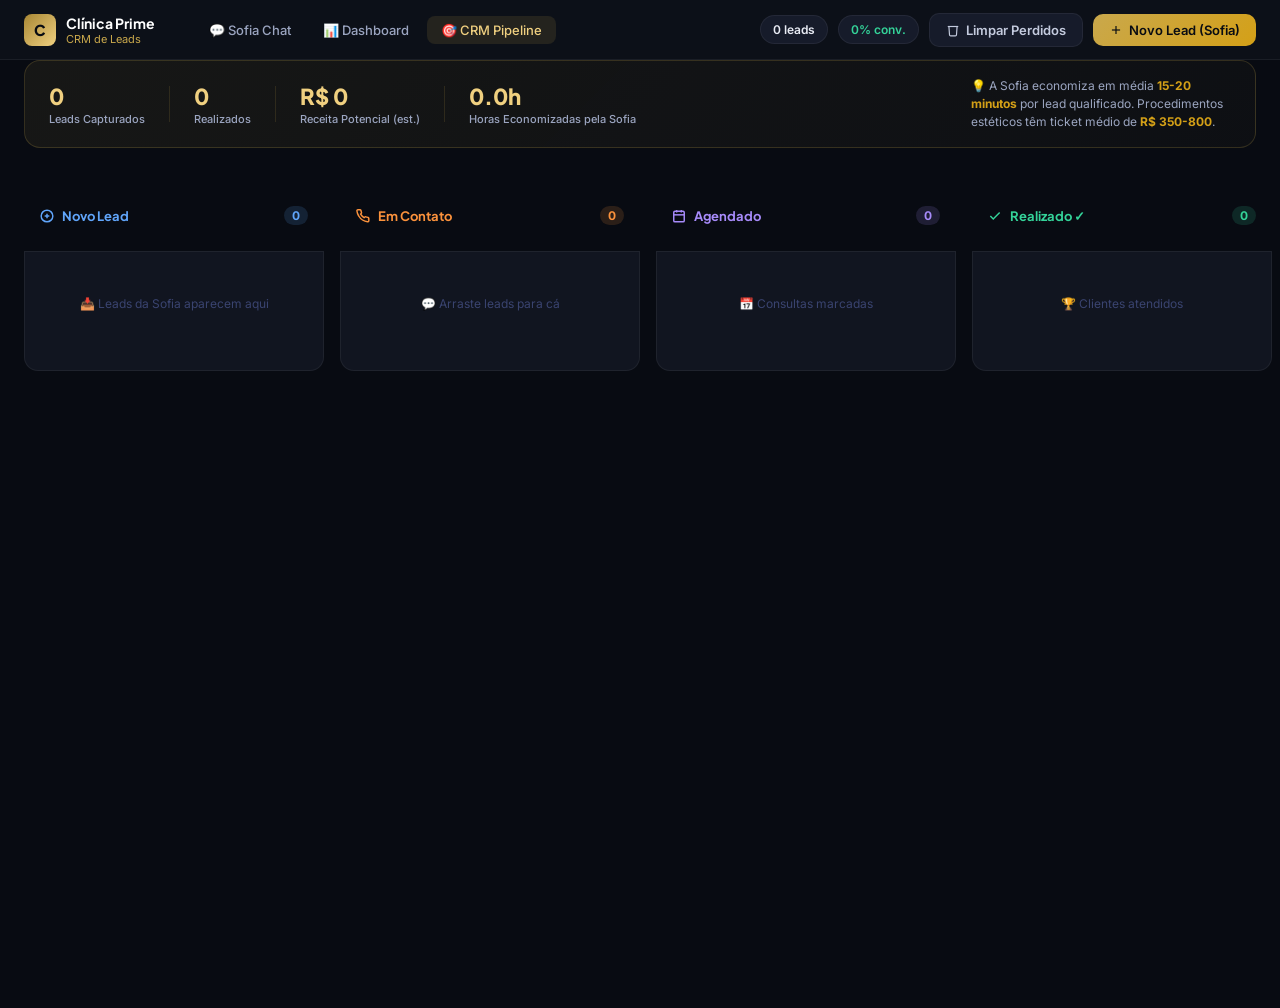
<file: crm.html>
<!DOCTYPE html>
<html lang="pt-BR">
<head>
    <meta charset="UTF-8">
    <meta name="viewport" content="width=device-width, initial-scale=1.0">
    <title>Clínica Prime — CRM de Leads | Sofia IA</title>
    <link rel="preconnect" href="https://fonts.googleapis.com">
    <link href="https://fonts.googleapis.com/css2?family=Plus+Jakarta+Sans:wght@400;500;600;700;800&family=Inter:wght@400;500;600&display=swap" rel="stylesheet">
    <style>
    :root {
        --gold-300:#F0D080;--gold-400:#D4A017;--gold-500:#C9A84C;--gold-600:#A88734;
        --dark-950:#080B12;--dark-900:#0C1018;--dark-850:#111520;--dark-800:#161B2A;
        --dark-750:#1C2235;--dark-700:#222A3F;--dark-600:#2D3555;--dark-500:#3A4470;
        --light-300:#E2E6F0;--light-400:#C4CBDE;--light-500:#9BA5C0;
        --green-400:#34D399;--green-500:#10B981;
        --red-400:#F87171;--blue-400:#60A5FA;--orange-400:#FB923C;--purple-400:#A78BFA;
        --border:1px solid rgba(255,255,255,0.06);
        --font:'Plus Jakarta Sans',sans-serif;--font-body:'Inter',sans-serif;
    }
    *,*::before,*::after{box-sizing:border-box;margin:0;padding:0}
    html,body{height:100%;background:var(--dark-950);color:#E8EBF4;font-family:var(--font-body);font-size:14px;-webkit-font-smoothing:antialiased;overflow-x:hidden}
    button{cursor:pointer;border:none;background:none;font-family:inherit}
    ::-webkit-scrollbar{width:4px;height:4px}
    ::-webkit-scrollbar-track{background:transparent}
    ::-webkit-scrollbar-thumb{background:var(--dark-600);border-radius:10px}

    /* TOPBAR */
    .topbar{display:flex;align-items:center;gap:16px;padding:0 24px;height:60px;background:var(--dark-900);border-bottom:var(--border);position:sticky;top:0;z-index:100}
    .topbar-logo{display:flex;align-items:center;gap:10px}
    .logo-icon{width:32px;height:32px;background:linear-gradient(135deg,var(--gold-600),var(--gold-300));border-radius:8px;display:flex;align-items:center;justify-content:center;font-family:var(--font);font-weight:800;color:#080B12;font-size:15px}
    .logo-text{font-family:var(--font);font-size:14px;font-weight:700;color:#fff}
    .logo-sub{font-size:11px;color:var(--gold-500)}
    .topbar-nav{display:flex;align-items:center;gap:4px;margin-left:24px}
    .nav-tab{padding:6px 14px;border-radius:8px;font-size:13px;font-weight:500;color:var(--light-500);transition:all .15s}
    .nav-tab:hover{background:var(--dark-800);color:#fff}
    .nav-tab.active{background:rgba(201,168,76,.12);color:var(--gold-300)}
    .topbar-right{margin-left:auto;display:flex;align-items:center;gap:10px}
    .kpi-pill{display:flex;align-items:center;gap:6px;padding:6px 12px;border-radius:100px;font-size:12px;font-weight:600;border:var(--border);background:var(--dark-800)}
    .btn{display:flex;align-items:center;gap:6px;padding:8px 16px;border-radius:10px;font-size:13px;font-weight:600;transition:all .15s}
    .btn-gold{background:linear-gradient(135deg,var(--gold-500),var(--gold-400));color:#080B12}
    .btn-gold:hover{filter:brightness(1.1);transform:translateY(-1px);box-shadow:0 4px 16px rgba(201,168,76,.3)}
    .btn-ghost{background:var(--dark-800);color:var(--light-400);border:var(--border)}
    .btn-ghost:hover{background:var(--dark-700);color:#fff}

    /* KANBAN */
    .kanban-wrap{padding:24px;overflow-x:auto;min-height:calc(100vh - 60px)}
    .kanban-board{display:flex;gap:16px;align-items:flex-start;min-width:max-content}
    .kanban-col{width:300px;min-width:300px;display:flex;flex-direction:column;gap:12px}
    .col-header{padding:14px 16px;border-radius:14px 14px 0 0;display:flex;align-items:center;justify-content:space-between}
    .col-title{display:flex;align-items:center;gap:8px;font-family:var(--font);font-size:13px;font-weight:700}
    .col-count{font-size:12px;font-weight:700;padding:2px 8px;border-radius:100px}
    .col-body{background:var(--dark-850);border:var(--border);border-radius:0 0 14px 14px;padding:12px;display:flex;flex-direction:column;gap:10px;min-height:120px;transition:background .15s}
    .col-body.drag-over{background:rgba(201,168,76,.06);border-color:rgba(201,168,76,.3)}

    /* Cores das colunas */
    .col-novo .col-header{background:rgba(96,165,250,.08);border:1px solid rgba(96,165,250,.15)}
    .col-novo .col-title{color:var(--blue-400)}
    .col-novo .col-count{background:rgba(96,165,250,.15);color:var(--blue-400)}
    .col-contato .col-header{background:rgba(251,146,60,.08);border:1px solid rgba(251,146,60,.15)}
    .col-contato .col-title{color:var(--orange-400)}
    .col-contato .col-count{background:rgba(251,146,60,.15);color:var(--orange-400)}
    .col-agendado .col-header{background:rgba(167,139,250,.08);border:1px solid rgba(167,139,250,.15)}
    .col-agendado .col-title{color:var(--purple-400)}
    .col-agendado .col-count{background:rgba(167,139,250,.15);color:var(--purple-400)}
    .col-realizado .col-header{background:rgba(52,211,153,.08);border:1px solid rgba(52,211,153,.15)}
    .col-realizado .col-title{color:var(--green-400)}
    .col-realizado .col-count{background:rgba(52,211,153,.15);color:var(--green-400)}
    .col-perdido .col-header{background:rgba(248,113,113,.08);border:1px solid rgba(248,113,113,.15)}
    .col-perdido .col-title{color:var(--red-400)}
    .col-perdido .col-count{background:rgba(248,113,113,.15);color:var(--red-400)}

    /* CARD DE LEAD */
    .lead-card{background:var(--dark-800);border:var(--border);border-radius:12px;padding:14px;cursor:grab;transition:all .2s;position:relative;animation:cardIn .3s ease}
    .lead-card:active{cursor:grabbing;transform:rotate(1.5deg) scale(1.02);box-shadow:0 12px 40px rgba(0,0,0,.5)}
    .lead-card:hover{border-color:rgba(255,255,255,.12);transform:translateY(-2px);box-shadow:0 6px 24px rgba(0,0,0,.3)}
    @keyframes cardIn{from{opacity:0;transform:translateY(8px)}to{opacity:1;transform:translateY(0)}}
    .card-name{font-family:var(--font);font-size:14px;font-weight:700;color:#fff;margin-bottom:8px;display:flex;align-items:center;gap:8px}
    .card-avatar{width:28px;height:28px;border-radius:50%;background:linear-gradient(135deg,var(--dark-600),var(--dark-500));display:flex;align-items:center;justify-content:center;font-size:11px;font-weight:700;color:var(--gold-300);flex-shrink:0}
    .card-tags{display:flex;flex-wrap:wrap;gap:6px;margin-bottom:10px}
    .tag{display:inline-flex;align-items:center;gap:4px;padding:3px 8px;border-radius:6px;font-size:11px;font-weight:600}
    .tag-proc{background:rgba(167,139,250,.1);color:var(--purple-400)}
    .tag-time{background:rgba(201,168,76,.1);color:var(--gold-400)}
    .tag-hours{background:rgba(155,165,192,.08);color:var(--light-500);font-size:10px}
    .card-phone{font-size:12px;color:var(--light-400);display:flex;align-items:center;gap:6px;margin-bottom:10px;font-family:monospace}
    .card-actions{display:flex;gap:6px}
    .card-btn{flex:1;padding:7px 10px;border-radius:8px;font-size:11px;font-weight:600;display:flex;align-items:center;justify-content:center;gap:5px;transition:all .15s}
    .card-btn-wa{background:rgba(37,211,102,.12);color:#25D366;border:1px solid rgba(37,211,102,.2)}
    .card-btn-wa:hover{background:rgba(37,211,102,.2)}
    .card-btn-next{background:rgba(201,168,76,.1);color:var(--gold-400);border:1px solid rgba(201,168,76,.15)}
    .card-btn-next:hover{background:rgba(201,168,76,.2)}
    .card-btn-del{background:rgba(248,113,113,.08);color:var(--red-400);border:1px solid rgba(248,113,113,.15);flex:0;padding:7px 10px}
    .card-btn-del:hover{background:rgba(248,113,113,.15)}
    .urgency-badge{position:absolute;top:10px;right:10px;width:8px;height:8px;border-radius:50%}
    .urgency-badge.hot{background:var(--red-400);box-shadow:0 0 8px rgba(248,113,113,.6);animation:pulse 1.5s ease-in-out infinite}
    .urgency-badge.warm{background:var(--orange-400)}
    .urgency-badge.cool{background:var(--dark-500)}
    @keyframes pulse{0%,100%{opacity:1}50%{opacity:.4}}

    /* EMPTY STATE */
    .col-empty{text-align:center;padding:24px 16px;color:var(--dark-500);font-size:12px}
    .col-empty-icon{font-size:28px;margin-bottom:8px;opacity:.4}

    /* ROI BANNER */
    .roi-banner{margin:0 24px 20px;background:linear-gradient(135deg,rgba(201,168,76,.08),rgba(201,168,76,.03));border:1px solid rgba(201,168,76,.2);border-radius:16px;padding:16px 24px;display:flex;align-items:center;gap:24px;flex-wrap:wrap}
    .roi-item{display:flex;flex-direction:column;gap:2px}
    .roi-value{font-family:var(--font);font-size:22px;font-weight:800;color:var(--gold-300)}
    .roi-label{font-size:11px;color:var(--light-500);font-weight:500}
    .roi-divider{width:1px;height:36px;background:rgba(201,168,76,.15)}
    .roi-tip{margin-left:auto;font-size:12px;color:var(--light-500);max-width:260px;line-height:1.5}
    .roi-tip strong{color:var(--gold-400)}

    /* MODAL DETALHES */
    .modal-back{position:fixed;inset:0;z-index:500;background:rgba(8,11,18,.85);backdrop-filter:blur(6px);display:none;align-items:center;justify-content:center;padding:24px}
    .modal-back.open{display:flex}
    .modal-box{background:var(--dark-850);border:var(--border);border-radius:20px;width:100%;max-width:480px;overflow:hidden;animation:fadeUp .3s ease}
    @keyframes fadeUp{from{opacity:0;transform:translateY(16px)}to{opacity:1;transform:translateY(0)}}
    .modal-top{padding:20px 24px;border-bottom:var(--border);display:flex;align-items:center;justify-content:space-between}
    .modal-top h3{font-family:var(--font);font-size:16px;font-weight:700;color:#fff}
    .modal-close{width:30px;height:30px;border-radius:8px;background:var(--dark-700);color:var(--light-400);display:flex;align-items:center;justify-content:center;font-size:14px;transition:all .15s}
    .modal-close:hover{background:var(--dark-600);color:#fff}
    .modal-body{padding:24px;display:flex;flex-direction:column;gap:16px}
    .modal-field{display:flex;flex-direction:column;gap:6px}
    .modal-label{font-size:11px;font-weight:700;text-transform:uppercase;letter-spacing:.06em;color:var(--light-500)}
    .modal-input{background:var(--dark-800);border:1px solid var(--dark-600);border-radius:10px;padding:10px 14px;color:#E8EBF4;font-size:14px;outline:none;font-family:inherit;transition:border-color .15s}
    .modal-input:focus{border-color:var(--gold-500);box-shadow:0 0 0 3px rgba(201,168,76,.1)}
    .modal-select{appearance:none;-webkit-appearance:none;background-image:url("data:image/svg+xml,%3Csvg xmlns='http://www.w3.org/2000/svg' width='14' height='14' viewBox='0 0 24 24' fill='none' stroke='%239BA5C0' stroke-width='2'%3E%3Cpolyline points='6 9 12 15 18 9'%3E%3C/polyline%3E%3C/svg%3E");background-repeat:no-repeat;background-position:right 12px center;padding-right:36px}
    .modal-footer{display:flex;gap:10px;padding:0 24px 24px}
    .modal-btn-primary{flex:2;padding:12px;border-radius:12px;background:linear-gradient(135deg,var(--gold-500),var(--gold-400));color:#080B12;font-family:var(--font);font-size:14px;font-weight:700;transition:all .15s}
    .modal-btn-primary:hover{filter:brightness(1.1)}
    .modal-btn-secondary{flex:1;padding:12px;border-radius:12px;background:var(--dark-700);color:var(--light-400);font-size:14px;border:var(--border);transition:all .15s}
    .modal-btn-secondary:hover{background:var(--dark-600);color:#fff}

    /* TOAST */
    .toast-wrap{position:fixed;bottom:24px;right:24px;z-index:9999;display:flex;flex-direction:column;gap:8px}
    .toast{display:flex;align-items:center;gap:10px;padding:12px 16px;background:var(--dark-800);border:var(--border);border-radius:12px;box-shadow:0 4px 24px rgba(0,0,0,.4);animation:toastIn .3s ease,toastOut .3s ease 4.7s forwards;min-width:220px}
    @keyframes toastIn{from{opacity:0;transform:translateX(20px)}to{opacity:1;transform:translateX(0)}}
    @keyframes toastOut{to{opacity:0;transform:translateX(20px)}}
    .toast.success{border-left:3px solid var(--green-400)}
    .toast.info{border-left:3px solid var(--blue-400)}
    .toast.warning{border-left:3px solid var(--gold-400)}
    </style>
</head>
<body>

<!-- TOPBAR -->
<div class="topbar">
    <div class="topbar-logo">
        <div class="logo-icon">C</div>
        <div>
            <div class="logo-text">Clínica Prime</div>
            <div class="logo-sub">CRM de Leads</div>
        </div>
    </div>
    <div class="topbar-nav">
        <button class="nav-tab" onclick="location.href='index.html'">💬 Sofia Chat</button>
        <button class="nav-tab" onclick="location.href='dashboard.html'">📊 Dashboard</button>
        <button class="nav-tab active">🎯 CRM Pipeline</button>
    </div>
    <div class="topbar-right">
        <div class="kpi-pill" id="pill-total">0 leads</div>
        <div class="kpi-pill" id="pill-conv" style="color:var(--green-400)">0% conv.</div>
        <button class="btn btn-ghost" onclick="clearAll()">
            <svg width="14" height="14" viewBox="0 0 24 24" fill="none" stroke="currentColor" stroke-width="2"><polyline points="3 6 5 6 21 6"></polyline><path d="M19 6l-1 14a2 2 0 0 1-2 2H8a2 2 0 0 1-2-2L5 6"></path></svg>
            Limpar Perdidos
        </button>
        <button class="btn btn-gold" onclick="location.href='index.html'">
            <svg width="14" height="14" viewBox="0 0 24 24" fill="none" stroke="currentColor" stroke-width="2"><line x1="12" y1="5" x2="12" y2="19"></line><line x1="5" y1="12" x2="19" y2="12"></line></svg>
            Novo Lead (Sofia)
        </button>
    </div>
</div>

<!-- ROI BANNER -->
<div class="roi-banner" id="roi-banner">
    <div class="roi-item">
        <div class="roi-value" id="roi-leads">0</div>
        <div class="roi-label">Leads Capturados</div>
    </div>
    <div class="roi-divider"></div>
    <div class="roi-item">
        <div class="roi-value" id="roi-conv">0</div>
        <div class="roi-label">Realizados</div>
    </div>
    <div class="roi-divider"></div>
    <div class="roi-item">
        <div class="roi-value" id="roi-revenue">R$ 0</div>
        <div class="roi-label">Receita Potencial (est.)</div>
    </div>
    <div class="roi-divider"></div>
    <div class="roi-item">
        <div class="roi-value" id="roi-time">0h</div>
        <div class="roi-label">Horas Economizadas pela Sofia</div>
    </div>
    <div class="roi-tip">
        💡 A Sofia economiza em média <strong>15-20 minutos</strong> por lead qualificado. Procedimentos estéticos têm ticket médio de <strong>R$ 350-800</strong>.
    </div>
</div>

<!-- KANBAN BOARD -->
<div class="kanban-wrap">
    <div class="kanban-board">

        <!-- NOVO -->
        <div class="kanban-col">
            <div class="col-header col-novo" style="border-radius:14px">
                <div class="col-title">
                    <svg width="14" height="14" viewBox="0 0 24 24" fill="none" stroke="currentColor" stroke-width="2.5"><circle cx="12" cy="12" r="10"></circle><line x1="12" y1="8" x2="12" y2="16"></line><line x1="8" y1="12" x2="16" y2="12"></line></svg>
                    Novo Lead
                </div>
                <span class="col-count" id="count-novo">0</span>
            </div>
            <div class="col-body" id="col-novo" 
                 ondragover="onDragOver(event,'novo')" 
                 ondragleave="onDragLeave(event)" 
                 ondrop="onDrop(event,'novo')">
                <div class="col-empty"><div class="col-empty-icon">📥</div>Leads da Sofia aparecem aqui</div>
            </div>
        </div>

        <!-- EM CONTATO -->
        <div class="kanban-col">
            <div class="col-header col-contato" style="border-radius:14px">
                <div class="col-title">
                    <svg width="14" height="14" viewBox="0 0 24 24" fill="none" stroke="currentColor" stroke-width="2.5"><path d="M22 16.92v3a2 2 0 0 1-2.18 2 19.79 19.79 0 0 1-8.63-3.07A19.5 19.5 0 0 1 4.69 12 19.79 19.79 0 0 1 1.61 3.4 2 2 0 0 1 3.6 1.22h3a2 2 0 0 1 2 1.72c.127.96.361 1.903.7 2.81a2 2 0 0 1-.45 2.11L7.91 8.91a16 16 0 0 0 6 6l.91-.91a2 2 0 0 1 2.11-.45c.907.339 1.85.573 2.81.7A2 2 0 0 1 21.73 16.92z"></path></svg>
                    Em Contato
                </div>
                <span class="col-count" id="count-contato">0</span>
            </div>
            <div class="col-body" id="col-contato"
                 ondragover="onDragOver(event,'contato')"
                 ondragleave="onDragLeave(event)"
                 ondrop="onDrop(event,'contato')">
                <div class="col-empty"><div class="col-empty-icon">💬</div>Arraste leads para cá</div>
            </div>
        </div>

        <!-- AGENDADO -->
        <div class="kanban-col">
            <div class="col-header col-agendado" style="border-radius:14px">
                <div class="col-title">
                    <svg width="14" height="14" viewBox="0 0 24 24" fill="none" stroke="currentColor" stroke-width="2.5"><rect x="3" y="4" width="18" height="18" rx="2" ry="2"></rect><line x1="16" y1="2" x2="16" y2="6"></line><line x1="8" y1="2" x2="8" y2="6"></line><line x1="3" y1="10" x2="21" y2="10"></line></svg>
                    Agendado
                </div>
                <span class="col-count" id="count-agendado">0</span>
            </div>
            <div class="col-body" id="col-agendado"
                 ondragover="onDragOver(event,'agendado')"
                 ondragleave="onDragLeave(event)"
                 ondrop="onDrop(event,'agendado')">
                <div class="col-empty"><div class="col-empty-icon">📅</div>Consultas marcadas</div>
            </div>
        </div>

        <!-- REALIZADO -->
        <div class="kanban-col">
            <div class="col-header col-realizado" style="border-radius:14px">
                <div class="col-title">
                    <svg width="14" height="14" viewBox="0 0 24 24" fill="none" stroke="currentColor" stroke-width="2.5"><polyline points="20 6 9 17 4 12"></polyline></svg>
                    Realizado ✓
                </div>
                <span class="col-count" id="count-realizado">0</span>
            </div>
            <div class="col-body" id="col-realizado"
                 ondragover="onDragOver(event,'realizado')"
                 ondragleave="onDragLeave(event)"
                 ondrop="onDrop(event,'realizado')">
                <div class="col-empty"><div class="col-empty-icon">🏆</div>Clientes atendidos</div>
            </div>
        </div>

        <!-- PERDIDO -->
        <div class="kanban-col">
            <div class="col-header col-perdido" style="border-radius:14px">
                <div class="col-title">
                    <svg width="14" height="14" viewBox="0 0 24 24" fill="none" stroke="currentColor" stroke-width="2.5"><line x1="18" y1="6" x2="6" y2="18"></line><line x1="6" y1="6" x2="18" y2="18"></line></svg>
                    Perdido
                </div>
                <span class="col-count" id="count-perdido">0</span>
            </div>
            <div class="col-body" id="col-perdido"
                 ondragover="onDragOver(event,'perdido')"
                 ondragleave="onDragLeave(event)"
                 ondrop="onDrop(event,'perdido')">
                <div class="col-empty"><div class="col-empty-icon">❌</div>Leads não convertidos</div>
            </div>
        </div>

    </div>
</div>

<!-- MODAL DE DETALHES -->
<div class="modal-back" id="modal" onclick="closeModal(event)">
    <div class="modal-box">
        <div class="modal-top">
            <h3 id="modal-title">Detalhes do Lead</h3>
            <button class="modal-close" onclick="closeModal()">✕</button>
        </div>
        <div class="modal-body">
            <div class="modal-field">
                <label class="modal-label">Nome Completo</label>
                <input class="modal-input" id="m-name" type="text" placeholder="Nome do paciente">
            </div>
            <div class="modal-field">
                <label class="modal-label">WhatsApp</label>
                <input class="modal-input" id="m-phone" type="text" placeholder="85999999999">
            </div>
            <div class="modal-field">
                <label class="modal-label">Procedimento</label>
                <input class="modal-input" id="m-proc" type="text" placeholder="Ex: Botox, Harmonização">
            </div>
            <div class="modal-field">
                <label class="modal-label">Horário Preferido</label>
                <select class="modal-input modal-select" id="m-time">
                    <option value="">— Selecionar —</option>
                    <option value="Manhã">Manhã</option>
                    <option value="Tarde">Tarde</option>
                    <option value="Manhã e Tarde">Manhã e Tarde</option>
                </select>
            </div>
            <div class="modal-field">
                <label class="modal-label">Observações</label>
                <input class="modal-input" id="m-notes" type="text" placeholder="Notas internas sobre este lead...">
            </div>
            <div class="modal-field">
                <label class="modal-label">Etapa do Pipeline</label>
                <select class="modal-input modal-select" id="m-stage">
                    <option value="novo">📥 Novo Lead</option>
                    <option value="contato">💬 Em Contato</option>
                    <option value="agendado">📅 Agendado</option>
                    <option value="realizado">✅ Realizado</option>
                    <option value="perdido">❌ Perdido</option>
                </select>
            </div>
        </div>
        <div class="modal-footer">
            <button class="modal-btn-secondary" onclick="closeModal()">Cancelar</button>
            <button class="modal-btn-primary" onclick="saveModal()">Salvar Alterações</button>
        </div>
    </div>
</div>

<!-- TOASTS -->
<div class="toast-wrap" id="toast-wrap"></div>

<script>
'use strict';

// ── STATE ──
const STORAGE_KEY = 'sofia_crm_leads';
let leads = JSON.parse(localStorage.getItem(STORAGE_KEY) || '[]');
let dragId = null;
let editingId = null;

// ── BOOT: importar leads capturados pela Sofia ──
function syncFromSofia() {
    const sofiaLeads = JSON.parse(localStorage.getItem('sofia_leads_log') || '[]');
    let added = 0;
    sofiaLeads.forEach(sl => {
        const exists = leads.some(l => l.phone === sl.phone && l.name === sl.name);
        if (!exists && sl.name) {
            leads.push({
                id:        `lead_${Date.now()}_${Math.random().toString(36).slice(2)}`,
                name:      sl.name || '',
                phone:     sl.phone || '',
                procedure: sl.procedure || '',
                time:      sl.time || '',
                notes:     '',
                stage:     'novo',
                createdAt: sl.timestamp || new Date().toLocaleTimeString('pt-BR', {hour:'2-digit',minute:'2-digit'}),
                date:      sl.date || new Date().toLocaleDateString('pt-BR'),
            });
            added++;
        }
    });
    if (added > 0) { save(); toast(`${added} lead(s) importado(s) da Sofia!`, 'info'); }
}

function save() { localStorage.setItem(STORAGE_KEY, JSON.stringify(leads)); }

// ── RENDER ──
function render() {
    const cols = ['novo','contato','agendado','realizado','perdido'];
    cols.forEach(stage => {
        const col = document.getElementById(`col-${stage}`);
        const colLeads = leads.filter(l => l.stage === stage);
        document.getElementById(`count-${stage}`).textContent = colLeads.length;

        if (!colLeads.length) {
            const emptyMsgs = {novo:'📥 Leads da Sofia aparecem aqui',contato:'💬 Arraste leads para cá',agendado:'📅 Consultas marcadas',realizado:'🏆 Clientes atendidos',perdido:'❌ Leads não convertidos'};
            col.innerHTML = `<div class="col-empty"><div class="col-empty-icon"></div>${emptyMsgs[stage]}</div>`;
            return;
        }

        col.innerHTML = colLeads.map(l => buildCard(l)).join('');
    });

    updateROI();
    updatePills();
}

function hoursAgo(dateStr, timeStr) {
    try {
        const [d,m,y] = (dateStr||'').split('/');
        const [h,min] = (timeStr||'00:00').split(':');
        const dt = new Date(y,m-1,d,h,min);
        return Math.round((Date.now() - dt.getTime()) / 3600000);
    } catch { return 0; }
}

function buildCard(l) {
    const hrs = hoursAgo(l.date, l.createdAt);
    const urgency = hrs < 2 ? 'hot' : hrs < 24 ? 'warm' : 'cool';
    const urgencyTitle = hrs < 2 ? 'Novo! Contate agora' : hrs < 24 ? `${hrs}h atrás` : `${Math.floor(hrs/24)}d atrás`;
    const initials = (l.name||'?').split(' ').map(w=>w[0]).join('').slice(0,2).toUpperCase();
    const waPhone = (l.phone||'').replace(/\D/g,'');
    const waMsg = encodeURIComponent(`Olá ${l.name}! Sou da Clínica Prime. Vi que você tem interesse em ${l.procedure||'nossos procedimentos'}. Podemos conversar sobre o seu atendimento?`);
    const nextLabel = {novo:'→ Contato',contato:'→ Agendar',agendado:'→ Realizado',realizado:'✓ Feito',perdido:'↩ Reativar'}[l.stage]||'Avançar';

    return `
    <div class="lead-card" draggable="true" id="card-${l.id}"
         ondragstart="onDragStart('${l.id}')"
         ondragend="onDragEnd()">
        <div class="urgency-badge ${urgency}" title="${urgencyTitle}"></div>
        <div class="card-name">
            <div class="card-avatar">${initials}</div>
            ${l.name || '—'}
        </div>
        <div class="card-tags">
            ${l.procedure ? `<span class="tag tag-proc">💉 ${l.procedure}</span>` : ''}
            ${l.time ? `<span class="tag tag-time">🕐 ${l.time}</span>` : ''}
            <span class="tag tag-hours">${hrs < 1 ? 'Agora mesmo' : hrs < 24 ? `${hrs}h atrás` : `${Math.floor(hrs/24)}d atrás`}</span>
        </div>
        ${l.phone ? `<div class="card-phone">📱 ${l.phone}</div>` : ''}
        ${l.notes ? `<div style="font-size:11px;color:var(--light-500);margin-bottom:8px;font-style:italic">📝 ${l.notes}</div>` : ''}
        <div class="card-actions">
            ${waPhone ? `<button class="card-btn card-btn-wa" onclick="openWA('${waPhone}','${waMsg}')" title="Abrir WhatsApp">
                <svg width="12" height="12" viewBox="0 0 24 24" fill="currentColor"><path d="M17.472 14.382c-.297-.149-1.758-.867-2.03-.967-.273-.099-.471-.148-.67.15-.197.297-.767.966-.94 1.164-.173.199-.347.223-.644.075-.297-.15-1.255-.463-2.39-1.475-.883-.788-1.48-1.761-1.653-2.059-.173-.297-.018-.458.13-.606.134-.133.298-.347.446-.52.149-.174.198-.298.298-.497.099-.198.05-.371-.025-.52-.075-.149-.669-1.612-.916-2.207-.242-.579-.487-.5-.669-.51-.173-.008-.371-.01-.57-.01-.198 0-.52.074-.792.372-.272.297-1.04 1.016-1.04 2.479 0 1.462 1.065 2.875 1.213 3.074.149.198 2.096 3.2 5.077 4.487.709.306 1.262.489 1.694.625.712.227 1.36.195 1.871.118.571-.085 1.758-.719 2.006-1.413.248-.694.248-1.289.173-1.413-.074-.124-.272-.198-.57-.347m-5.421 7.403h-.004a9.87 9.87 0 01-5.031-1.378l-.361-.214-3.741.982.998-3.648-.235-.374a9.86 9.86 0 01-1.51-5.26c.001-5.45 4.436-9.884 9.888-9.884 2.64 0 5.122 1.03 6.988 2.898a9.825 9.825 0 012.893 6.994c-.003 5.45-4.437 9.884-9.885 9.884m8.413-18.297A11.815 11.815 0 0012.05 0C5.495 0 .16 5.335.157 11.892c0 2.096.547 4.142 1.588 5.945L.057 24l6.305-1.654a11.882 11.882 0 005.683 1.448h.005c6.554 0 11.89-5.335 11.893-11.893a11.821 11.821 0 00-3.48-8.413z"/></svg>
                WhatsApp
            </button>` : ''}
            <button class="card-btn card-btn-next" onclick="advanceLead('${l.id}')" title="${nextLabel}">
                ${nextLabel}
            </button>
            <button class="card-btn card-btn-del" onclick="openModal('${l.id}')" title="Editar">
                <svg width="12" height="12" viewBox="0 0 24 24" fill="none" stroke="currentColor" stroke-width="2"><path d="M11 4H4a2 2 0 0 0-2 2v14a2 2 0 0 0 2 2h14a2 2 0 0 0 2-2v-7"></path><path d="M18.5 2.5a2.121 2.121 0 0 1 3 3L12 15l-4 1 1-4 9.5-9.5z"></path></svg>
            </button>
        </div>
    </div>`;
}

// ── DRAG & DROP ──
function onDragStart(id) {
    dragId = id;
    setTimeout(() => { const el = document.getElementById(`card-${id}`); if(el) el.style.opacity = '0.4'; }, 0);
}
function onDragEnd() {
    if (dragId) { const el = document.getElementById(`card-${dragId}`); if(el) el.style.opacity = '1'; }
    dragId = null;
    document.querySelectorAll('.col-body').forEach(c => c.classList.remove('drag-over'));
}
function onDragOver(e, stage) { e.preventDefault(); e.currentTarget.classList.add('drag-over'); }
function onDragLeave(e) { e.currentTarget.classList.remove('drag-over'); }
function onDrop(e, stage) {
    e.preventDefault();
    e.currentTarget.classList.remove('drag-over');
    if (!dragId) return;
    const lead = leads.find(l => l.id === dragId);
    if (lead && lead.stage !== stage) {
        lead.stage = stage;
        save(); render();
        toast(`Lead movido para "${stageLabel(stage)}"`, 'success');
    }
}

// ── ADVANCE LEAD ──
const STAGE_ORDER = ['novo','contato','agendado','realizado'];
const STAGE_NEXT  = {novo:'contato',contato:'agendado',agendado:'realizado',perdido:'novo'};
function advanceLead(id) {
    const lead = leads.find(l => l.id === id);
    if (!lead) return;
    if (lead.stage === 'realizado') return;
    const next = STAGE_NEXT[lead.stage] || 'contato';
    lead.stage = next;
    save(); render();
    toast(`${lead.name} → ${stageLabel(next)}`, 'success');
}
function stageLabel(s) { return {novo:'Novo Lead',contato:'Em Contato',agendado:'Agendado',realizado:'Realizado',perdido:'Perdido'}[s]||s; }

// ── WHATSAPP ──
function openWA(phone, msg) {
    window.open(`https://wa.me/55${phone}?text=${msg}`, '_blank');
}

// ── ROI ──
function updateROI() {
    const total    = leads.length;
    const realized = leads.filter(l => l.stage === 'realizado').length;
    const revenue  = realized * 450; // ticket médio estimado R$450
    const timeSaved= total * 0.25;   // 15min por lead

    document.getElementById('roi-leads').textContent   = total;
    document.getElementById('roi-conv').textContent    = realized;
    document.getElementById('roi-revenue').textContent = `R$ ${revenue.toLocaleString('pt-BR')}`;
    document.getElementById('roi-time').textContent    = timeSaved.toFixed(1) + 'h';
}

function updatePills() {
    const total = leads.length;
    const conv  = leads.filter(l => l.stage === 'realizado').length;
    const rate  = total > 0 ? Math.round((conv/total)*100) : 0;
    document.getElementById('pill-total').textContent = `${total} leads`;
    document.getElementById('pill-conv').textContent  = `${rate}% conv.`;
}

// ── MODAL ──
function openModal(id) {
    editingId = id;
    const l = leads.find(l => l.id === id);
    if (!l) return;
    document.getElementById('modal-title').textContent = `Editar: ${l.name}`;
    document.getElementById('m-name').value  = l.name  || '';
    document.getElementById('m-phone').value = l.phone || '';
    document.getElementById('m-proc').value  = l.procedure || '';
    document.getElementById('m-time').value  = l.time  || '';
    document.getElementById('m-notes').value = l.notes || '';
    document.getElementById('m-stage').value = l.stage || 'novo';
    document.getElementById('modal').classList.add('open');
}
function closeModal(e) {
    if (e && e.target !== document.getElementById('modal')) return;
    document.getElementById('modal').classList.remove('open');
    editingId = null;
}
function saveModal() {
    const lead = leads.find(l => l.id === editingId);
    if (!lead) return;
    lead.name      = document.getElementById('m-name').value.trim();
    lead.phone     = document.getElementById('m-phone').value.trim();
    lead.procedure = document.getElementById('m-proc').value.trim();
    lead.time      = document.getElementById('m-time').value;
    lead.notes     = document.getElementById('m-notes').value.trim();
    lead.stage     = document.getElementById('m-stage').value;
    save(); render();
    document.getElementById('modal').classList.remove('open');
    toast('Lead atualizado!', 'success');
}

// ── CLEAR PERDIDOS ──
function clearAll() {
    if (!confirm('Remover todos os leads marcados como Perdido?')) return;
    leads = leads.filter(l => l.stage !== 'perdido');
    save(); render();
    toast('Leads perdidos removidos.', 'info');
}

// ── TOAST ──
function toast(msg, type='info') {
    const icons = {success:'✅',info:'ℹ️',warning:'⚠️'};
    const t = document.createElement('div');
    t.className = `toast ${type}`;
    t.innerHTML = `<span>${icons[type]||'⚡'}</span><span>${msg}</span>`;
    document.getElementById('toast-wrap').appendChild(t);
    setTimeout(()=>t.remove(), 5000);
}

// ── BOOT ──
syncFromSofia();
render();

// Auto-sync a cada 30s
setInterval(syncFromSofia, 30000);
</script>
</body>
</html>
</file>
